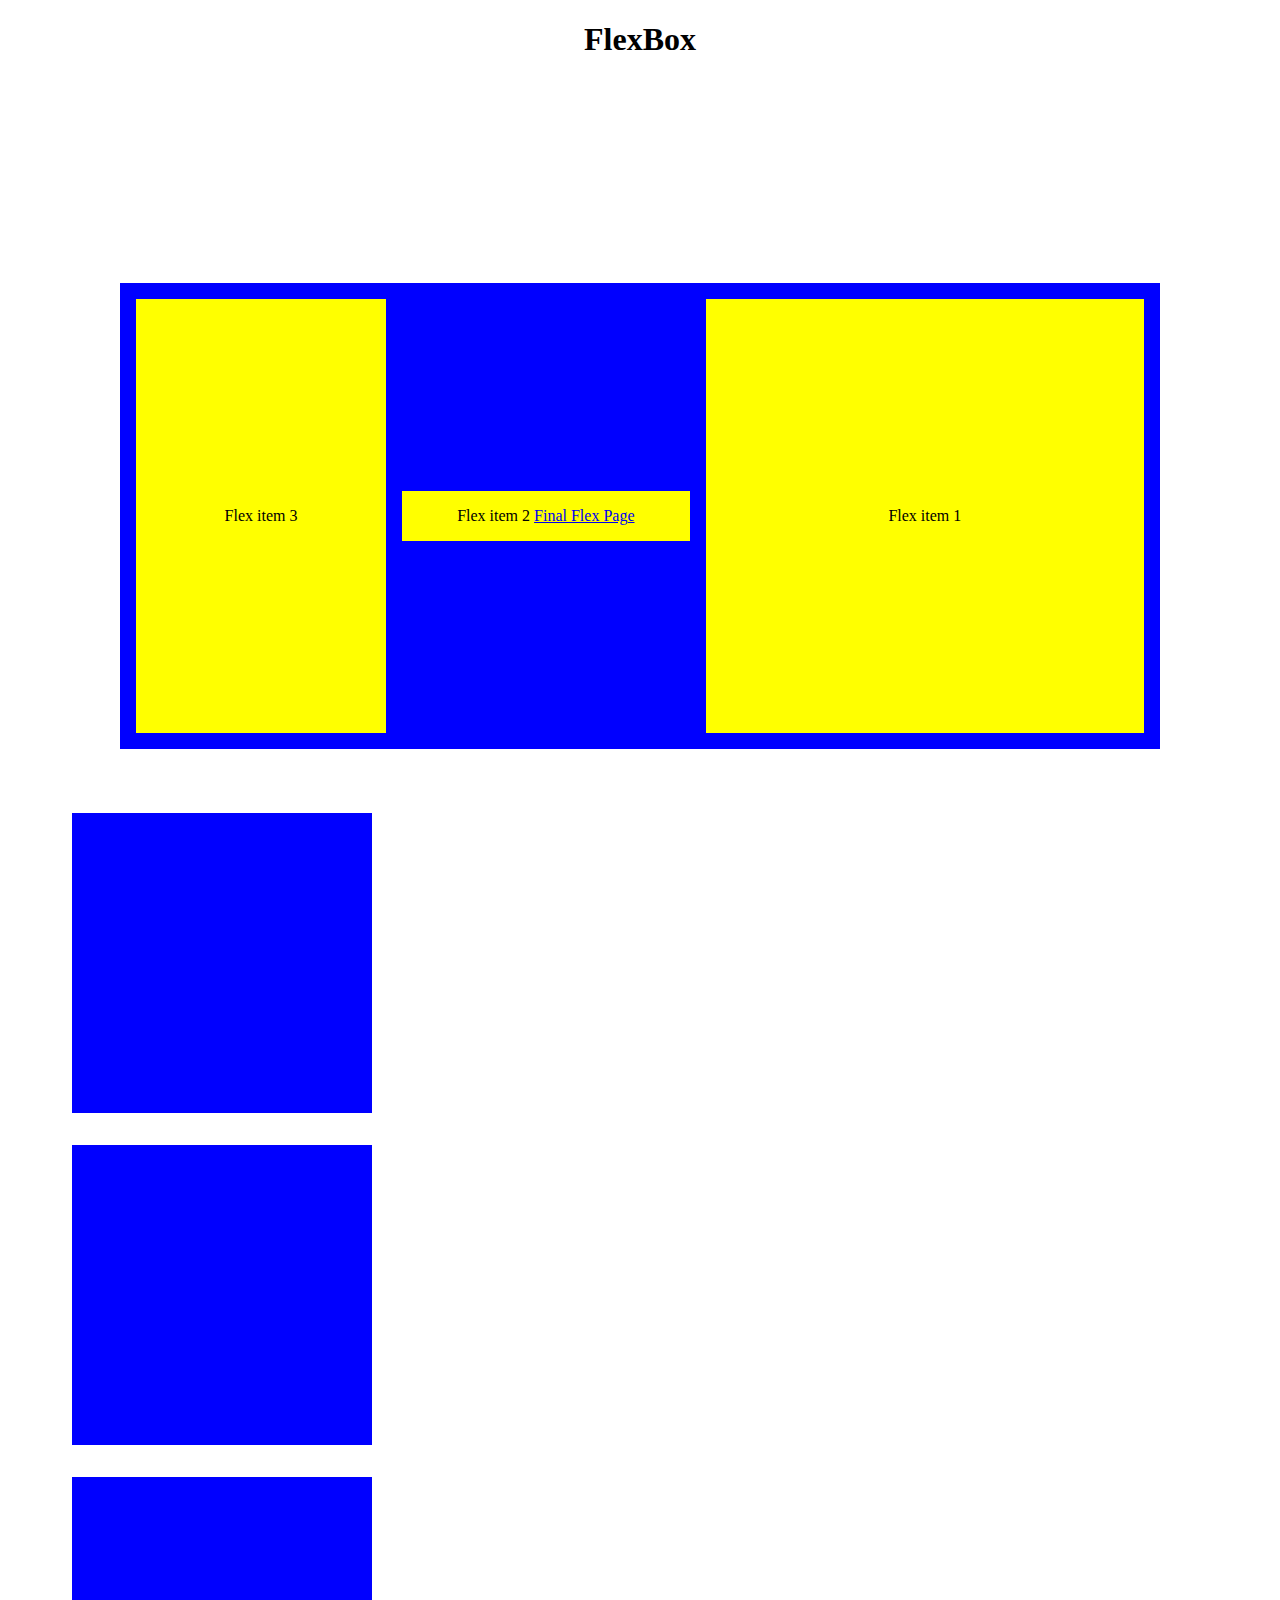
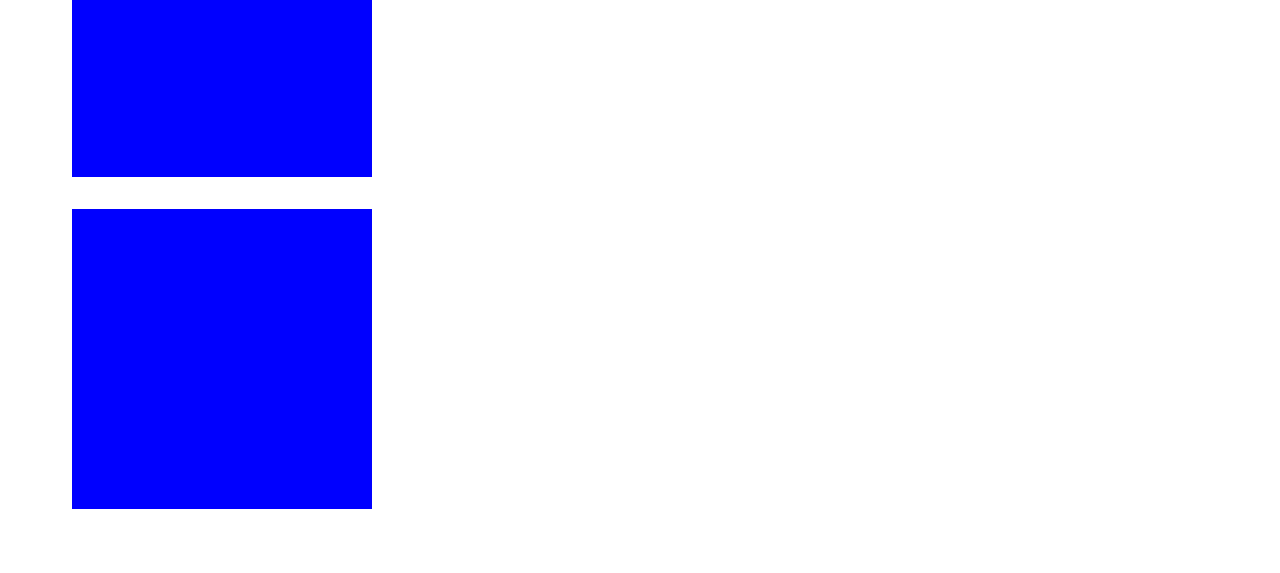
<file: index.html>
<!DOCTYPE html>
<html lang="en">
<head>
    <meta charset="UTF-8">
    <meta name="viewport" content="width=device-width, initial-scale=1.0">
    <title>CSS</title>
    <link rel="stylesheet" href="style.css">
</head>
<body>
    <center><h1>FlexBox</h1></center>
    <div class="container">
        <div class="item one">Flex item 1</div>
        <div class="item two"><p>Flex item 2 </p>&nbsp;<div><a href="./flex.html"> Final Flex Page</a> </div></div> 
        <div class="item three">Flex item 3</div>
    </div>
    <div class="grid">
        <div class="box"></div>
        <div class="box"></div>
        <div class="box"></div>
        <div class="box"></div>
    </div>
</body>
</html>
</file>
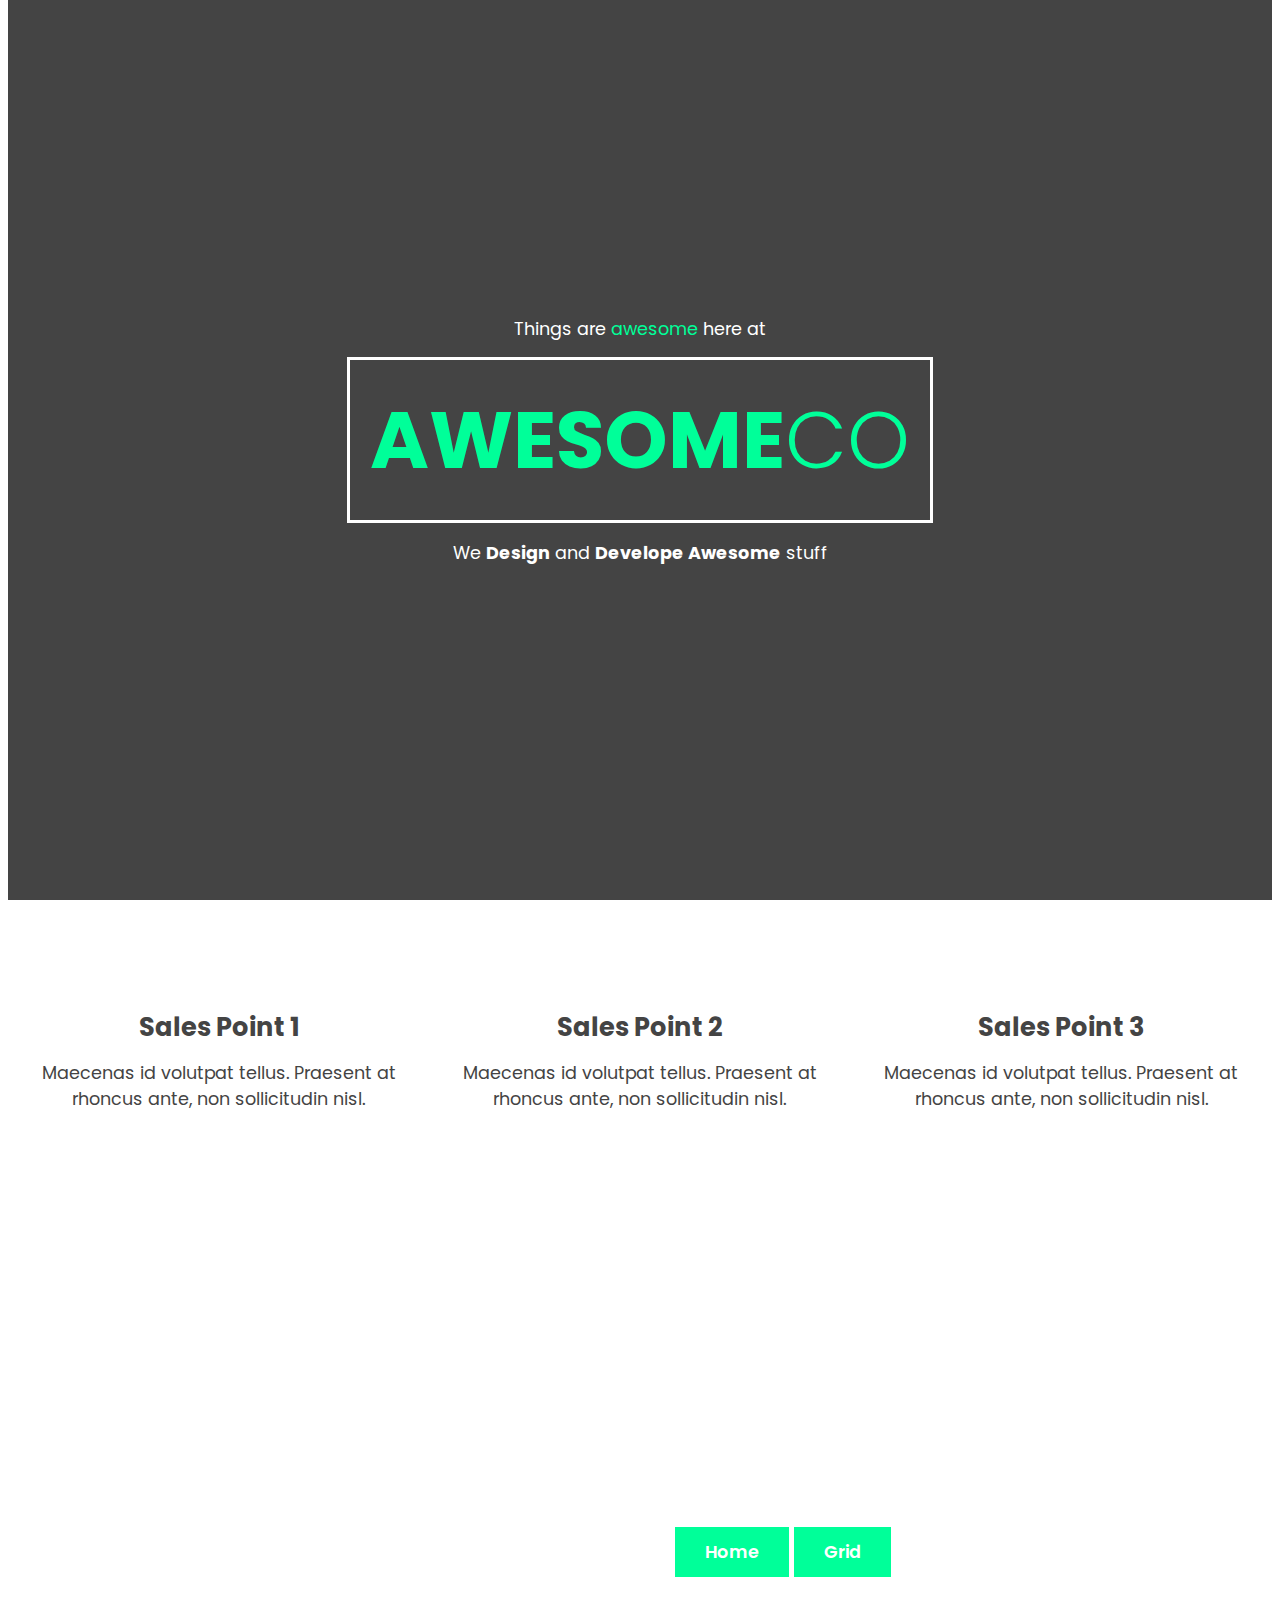
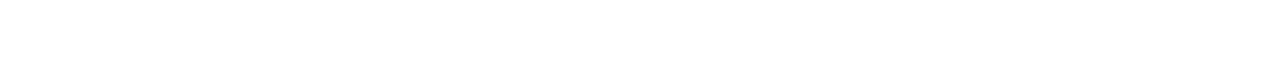
<file: flex.html>
<!DOCTYPE html>
<html lang="en">
<head>
    <meta charset="UTF-8">
    <meta name="viewport" content="width=device-width, initial-scale=1.0">
    <title>FlexBox</title>
    <link rel="stylesheet" href="style2.css">
</head>
<body>
    <div class="hero">
        <p>Things are <span>awesome</span> here at</p>
        <h1>Awesome<span>Co</span></h1>
        <p>We <strong>Design</strong> and <strong>Develope Awesome</strong> stuff</p>
      </div>
      
      <div class="sales-points">
        <div class="sales-point">
          <h2>Sales Point 1</h2>
          <p>Maecenas id volutpat tellus. Praesent at rhoncus ante, non sollicitudin nisl.</p>
        </div>
        <div class="sales-point">
          <h2>Sales Point 2</h2>
          <p>Maecenas id volutpat tellus. Praesent at rhoncus ante, non sollicitudin nisl.</p>
        </div>
        <div class="sales-point">
          <h2>Sales Point 3</h2>
          <p>Maecenas id volutpat tellus. Praesent at rhoncus ante, non sollicitudin nisl.</p>
        </div>
      </div>
      
      <div class="cta">
        <div class="cta-text">
          <h2>Call to <span>Action</span></h2>
          <p>Sed lacus leo, auctor ut odio non, tincidunt blandit nunc. Integer mauris dolor, maximus eu consectetur non, imperdiet sit amet nisi. Nam in sem finibus mi hendrerit ornare eu eu leo. Interdum et malesuada fames ac ante ipsum primis in faucibus. Sed vestibulum, magna sit amet interdum fringilla.</p>
          <a href="./index.html" class="btn">Home</a>
          <a href="./grid2.html" class="btn">Grid</a>
        </div>
      </div>
</body>
</html>
</file>
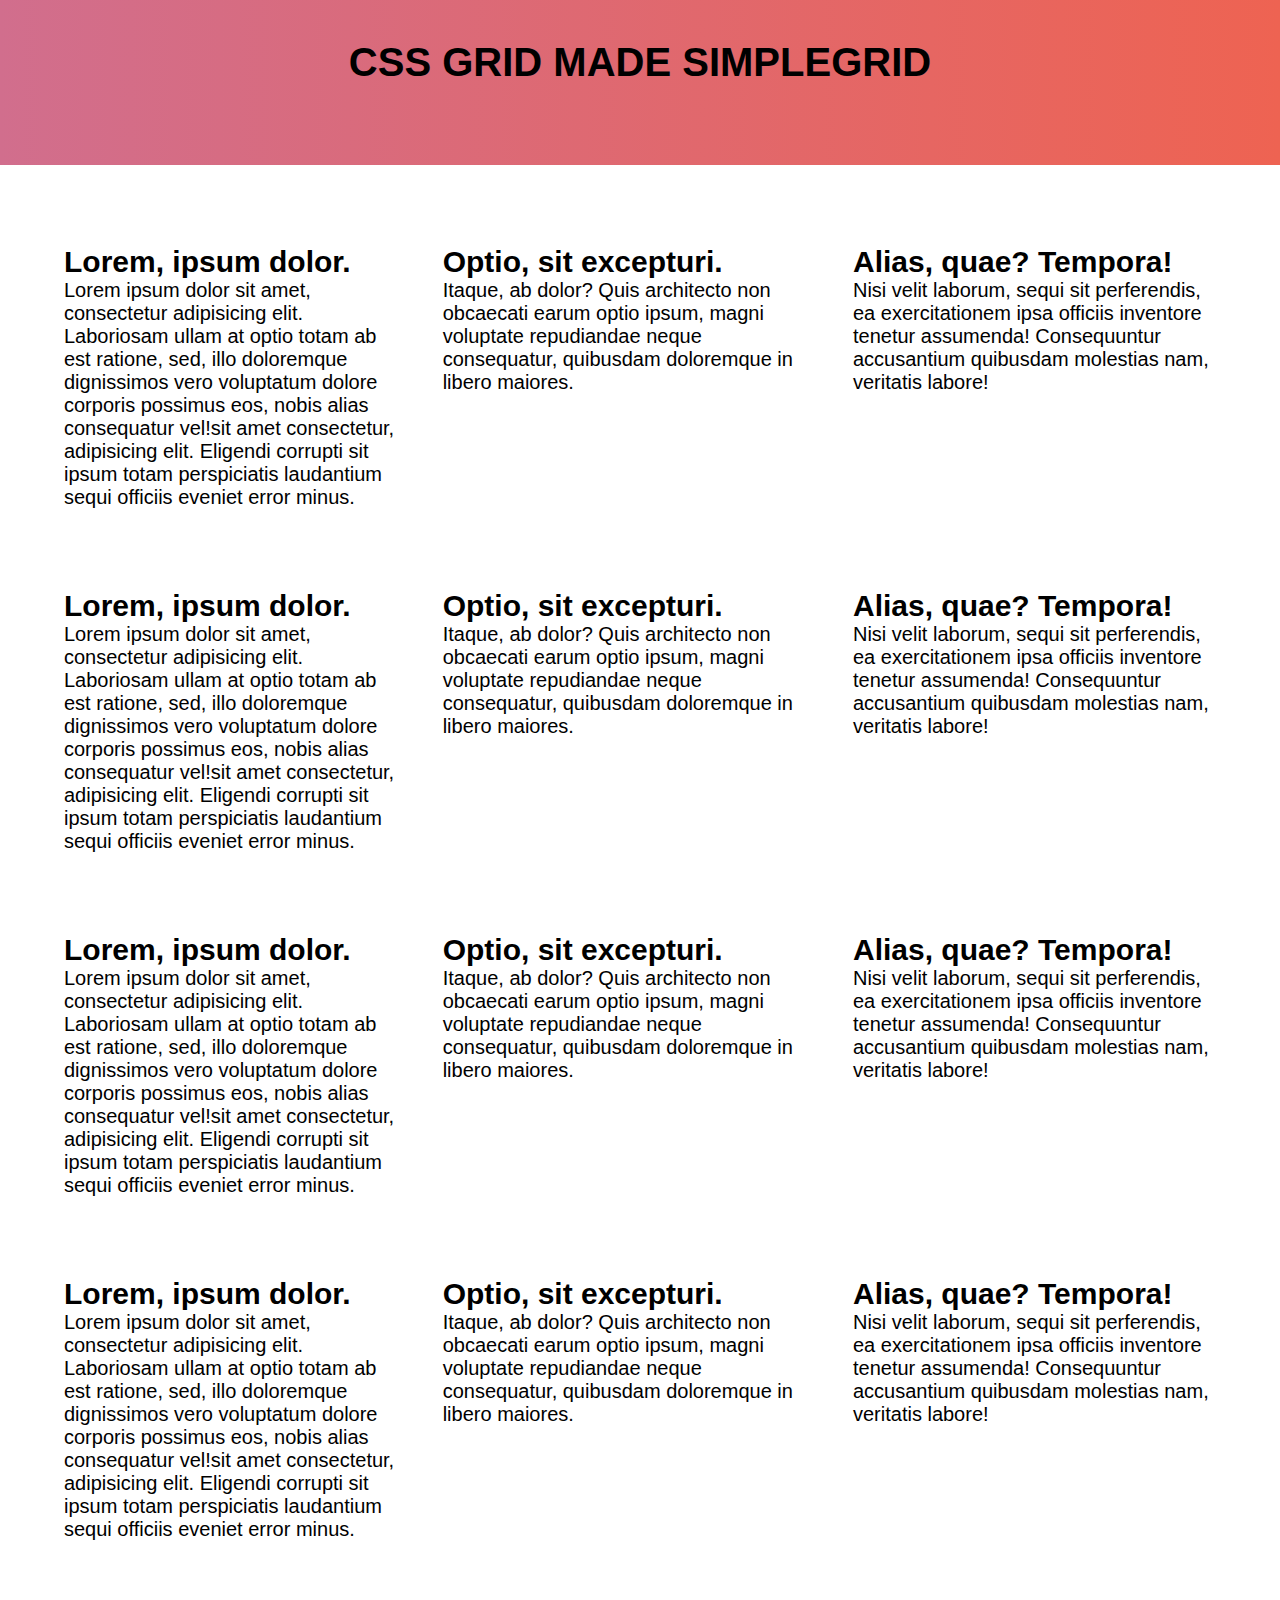
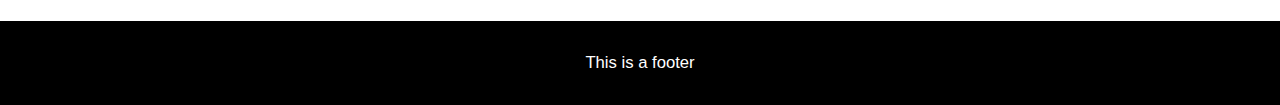
<file: grid.html>
<!DOCTYPE html>
<html lang="en">
<head>
    <meta charset="UTF-8">
    <meta name="viewport" content="width=device-width, initial-scale=1.0">
    <title>Document</title>
    <link rel="stylesheet" href="./style3.css">
</head>
<body>
    <h1 class="title">CSS Grid made simple<span>GRID</span></h1>
<div class="columns">
<div>
    <h2>Lorem, ipsum dolor.</h2>
    <p>Lorem ipsum dolor sit amet, consectetur adipisicing elit. Laboriosam ullam at optio totam ab est ratione, sed, illo doloremque dignissimos vero voluptatum dolore corporis possimus eos, nobis alias consequatur vel!sit amet consectetur, adipisicing elit. Eligendi corrupti sit ipsum totam perspiciatis laudantium sequi officiis eveniet error minus.</p>
  </div>
  <div>
    <h2>Optio, sit excepturi.</h2>
    <p>Itaque, ab dolor? Quis architecto non obcaecati earum optio ipsum, magni voluptate repudiandae neque consequatur, quibusdam doloremque in libero maiores.</p>
  </div>
  <div>
    <h2>Alias, quae? Tempora!</h2>
    <p>Nisi velit laborum, sequi sit perferendis, ea exercitationem ipsa officiis inventore tenetur assumenda! Consequuntur accusantium quibusdam molestias nam, veritatis labore!</p>
  </div>
</div>
<div class="columns">
    <div>
        <h2>Lorem, ipsum dolor.</h2>
        <p>Lorem ipsum dolor sit amet, consectetur adipisicing elit. Laboriosam ullam at optio totam ab est ratione, sed, illo doloremque dignissimos vero voluptatum dolore corporis possimus eos, nobis alias consequatur vel!sit amet consectetur, adipisicing elit. Eligendi corrupti sit ipsum totam perspiciatis laudantium sequi officiis eveniet error minus.</p>
      </div>
      <div>
        <h2>Optio, sit excepturi.</h2>
        <p>Itaque, ab dolor? Quis architecto non obcaecati earum optio ipsum, magni voluptate repudiandae neque consequatur, quibusdam doloremque in libero maiores.</p>
      </div>
      <div>
        <h2>Alias, quae? Tempora!</h2>
        <p>Nisi velit laborum, sequi sit perferendis, ea exercitationem ipsa officiis inventore tenetur assumenda! Consequuntur accusantium quibusdam molestias nam, veritatis labore!</p>
      </div>
    </div>
    <div class="columns">
        <div>
            <h2>Lorem, ipsum dolor.</h2>
            <p>Lorem ipsum dolor sit amet, consectetur adipisicing elit. Laboriosam ullam at optio totam ab est ratione, sed, illo doloremque dignissimos vero voluptatum dolore corporis possimus eos, nobis alias consequatur vel!sit amet consectetur, adipisicing elit. Eligendi corrupti sit ipsum totam perspiciatis laudantium sequi officiis eveniet error minus.</p>
          </div>
          <div>
            <h2>Optio, sit excepturi.</h2>
            <p>Itaque, ab dolor? Quis architecto non obcaecati earum optio ipsum, magni voluptate repudiandae neque consequatur, quibusdam doloremque in libero maiores.</p>
          </div>
          <div>
            <h2>Alias, quae? Tempora!</h2>
            <p>Nisi velit laborum, sequi sit perferendis, ea exercitationem ipsa officiis inventore tenetur assumenda! Consequuntur accusantium quibusdam molestias nam, veritatis labore!</p>
          </div>
        </div>
        <div class="columns">
            <div>
                <h2>Lorem, ipsum dolor.</h2>
                <p>Lorem ipsum dolor sit amet, consectetur adipisicing elit. Laboriosam ullam at optio totam ab est ratione, sed, illo doloremque dignissimos vero voluptatum dolore corporis possimus eos, nobis alias consequatur vel!sit amet consectetur, adipisicing elit. Eligendi corrupti sit ipsum totam perspiciatis laudantium sequi officiis eveniet error minus.</p>
              </div>
              <div>
                <h2>Optio, sit excepturi.</h2>
                <p>Itaque, ab dolor? Quis architecto non obcaecati earum optio ipsum, magni voluptate repudiandae neque consequatur, quibusdam doloremque in libero maiores.</p>
              </div>
              <div>
                <h2>Alias, quae? Tempora!</h2>
                <p>Nisi velit laborum, sequi sit perferendis, ea exercitationem ipsa officiis inventore tenetur assumenda! Consequuntur accusantium quibusdam molestias nam, veritatis labore!</p>
              </div>
            </div>

            <footer>
                <small>This is a footer</small>
            </footer>
</body>
</html>
</file>
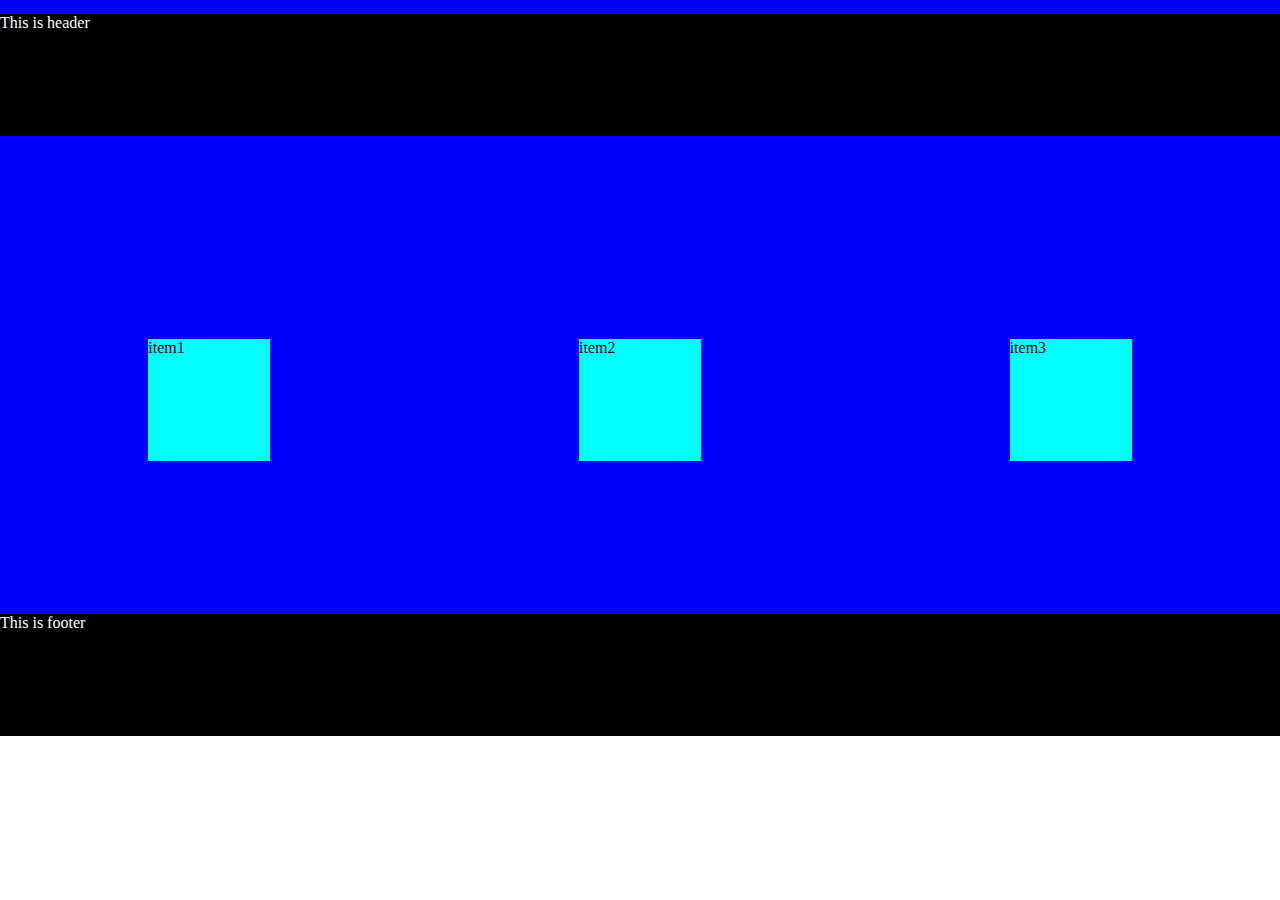
<file: grid2.html>
<!DOCTYPE html>
<html lang="en">
<head>
    <meta charset="UTF-8">
    <meta name="viewport" content="width=device-width, initial-scale=1.0">
    <title>Grid 2</title>
    <link rel="stylesheet" href="style4.css">
</head>
<body>
    <div class="container">
        <div class="item item1"> This is header</div>
        <div class="item item2">item1</div>
        <div class="item">item2</div>
        <div class="item">item3</div>
        <div class="item footer"> This is footer</div>
    </div>
</body>
</html>
</file>
<file: style.css>
.container{
    background: blue;
    height: 50vh;
    width:  80vw;
    padding: 0.5rem;
    margin: 25vh auto 0;
    display: flex;
    /* flex-direction: row-reverse; */
    /* align-items: flex-start; */
}

.item {
    background: yellow;
    margin: 0.5em;
}

.big { font-size: 2em;}

.one {
    display: flex;
    justify-content: center;
    align-items: center;
    flex: 5 0 250px;
    order: 1;
}
.two {
    display: flex;
    justify-content: center;
    align-items: center;
    flex: 1 1 250px;
    align-self: center;
    order: 0;
}
.three {
    display: flex;
    justify-content: center;
    align-items: center;
    flex: 0 2 250px;
    order: -1;
}

.grid{
    margin: 2rem;
    padding: 2rem;
    display: grid;
    gap: 2em;
    grid-auto-flow: row;
    grid-template-rows: 2;
}

.box {
    height: 300px;
    width: 300px;
    background-color: blue;
}
</file>
<file: style2.css>
@import url('https://fonts.googleapis.com/css?family=Poppins:300,600');

*{
    box-sizing: border-box;
    margin-top: 0;
}

body{
    font-family: 'Poppins', sans-serif;
    color: #444;
    font-size: 1.1rem;
}

h1 {
    font-size: 5rem;
    color: #0f9;
    text-transform: uppercase;
    outline: 3px solid #fff;
    outline-offset: .25em;
    display: inline-block;
    margin: 0.25em 0 0.5em;
    
    span {
        font-weight: 300;
    }
}


h2 {
    font-size: 1.6rem;
    margin-bottom: 0.5em;
}

p {
    span {
      color: #0f9;
    }
}

.btn {
    display: inline-block;
    padding: .7em 1.7em;
    background: #0f9;
    color: #fff;
    font-weight: 600;
    text-decoration: none;
}

.btn:hover {
    color: white;
    background: aqua;
  }


.hero {
    background-color: #444;
    background-image: url(//unsplash.it/1000/600);
    background-blend-mode: multiply;
    background-size: cover;
    height: 100vh;
    padding: 1em;
    color: #FFF;
    
    display: flex;
    flex-direction: column;
    align-items: center;
    justify-content: center;
  }
  
  .sales-points {
    padding: 12vh 0;
    text-align: center;
    display: flex;
    justify-content: space-around;
    flex-direction: column;
  }
  
  @media (min-width: 40rem) {
    .sales-points {
      flex-direction: row;
    }
  }
  
  .sales-point {
    flex-basis: 30%;
  }
  
  .cta {
    background-image: url(//unsplash.it/600/400);
    background-size: cover;
    padding: 10vh 0;
    color: #FFF;
    display: flex;
    justify-content: flex-end;
  }
  
  .cta-text {
    flex-basis: 100%;
    padding: 0 2em;
    @media (min-width: 40rem) {
      flex-basis: 50%;
    }
  }
</file>
<file: style3.css>
.columns {
    margin: 5rem auto;
    width: min(90%, 75rem);
    display: grid;
    grid-auto-flow: row;
    gap: 2em;
  }
  
  @media (min-width: 55em) {
    .columns {
      grid-auto-flow: column;
     }
  }
  
  *,
  *::before,
  *::after {
    box-sizing: border-box;
    margin: 0;
    padding: 0;
  }
  
  :root {  
    --clr-primary: #ee6352;
    --clr-secondary: #d16e8d;
    --clr-accent: #F7F7FF;
    --clr-gradient: linear-gradient(-90deg, var(--clr-primary), var(--clr-secondary));
    --ff-title: bungee, sans-serif;
    --ff-body: canada-type-gibson,sans-serif;
    --fw-body: 300;
    --fw-bold: 800;
    --fw-title: 400;
    --fw-number: 800;
  }
  
  body {
    min-height: 100vh;
    font-family: var(--ff-body);
    font-weight: var(--fw-body);
    font-size: 1.25rem;
  }
  
  a {
    color: inherit;
  }
  
  a:hover,
  a:focus {
    color: var(--clr-accent);
  }
  
  :focus {
    outline: 5px solid var(--clr-accent);
    outline-offset: 3px;
  }
  
  .title,
  .credits {
    text-align: center;
    text-transform: uppercase;
    padding: 1em 0 2em;
    margin: 0;
    background: var(--clr-gradient);
    position: relative;
    z-index: 1000;
  }
  
 
  
  .credits {
    font-family: var(--ff-title);
    width: 100%;
    margin: 0;
    padding: 6em 0 1em;
    clip-path: polygon(0 60%, 100% 0, 100% 100%, 0% 100%);
    color: rgba(black, .7);
  }
  
  .credits p:last-child {
    font-size: .8em;
  }
  
  footer{
    display: flex;
    justify-content: center;
    align-items: center;
    background-color: black;
    color: white;
    width: 100%;
    padding: 2rem;
  }
</file>
<file: style4.css>
*{
    margin: 0;
    padding: 0;
}
.container {
    background-color: blue;
    display: grid;
    height: 700px;
    grid-template-rows: 150px 1fr 50px;
    grid-template-columns: 1fr 1fr 1fr;
    row-gap: 12px;
    column-gap: 12px;
    /* align-items: center; */
    place-items: center;
}

.item{
    background-color: aqua;
    /* height: 122px; */
    width: 122px;
    height: 122px;
}

.item1{
    /* grid-column-start: 1;
    grid-column-end: 4; */
    grid-column: 1 / span 3;
    background-color: black;
    color: white;
    width: 100vw;
}

.item2{
    /* justify-self: center;
    align-self: center; */
    place-self: center;
}

.footer{
    /* grid-column-start: 1; */
    /* grid-column-end: 4; */
    grid-column: 1 / span 3;
    background-color: black;
    color: white;
    width: 100vw;
}
</file>
